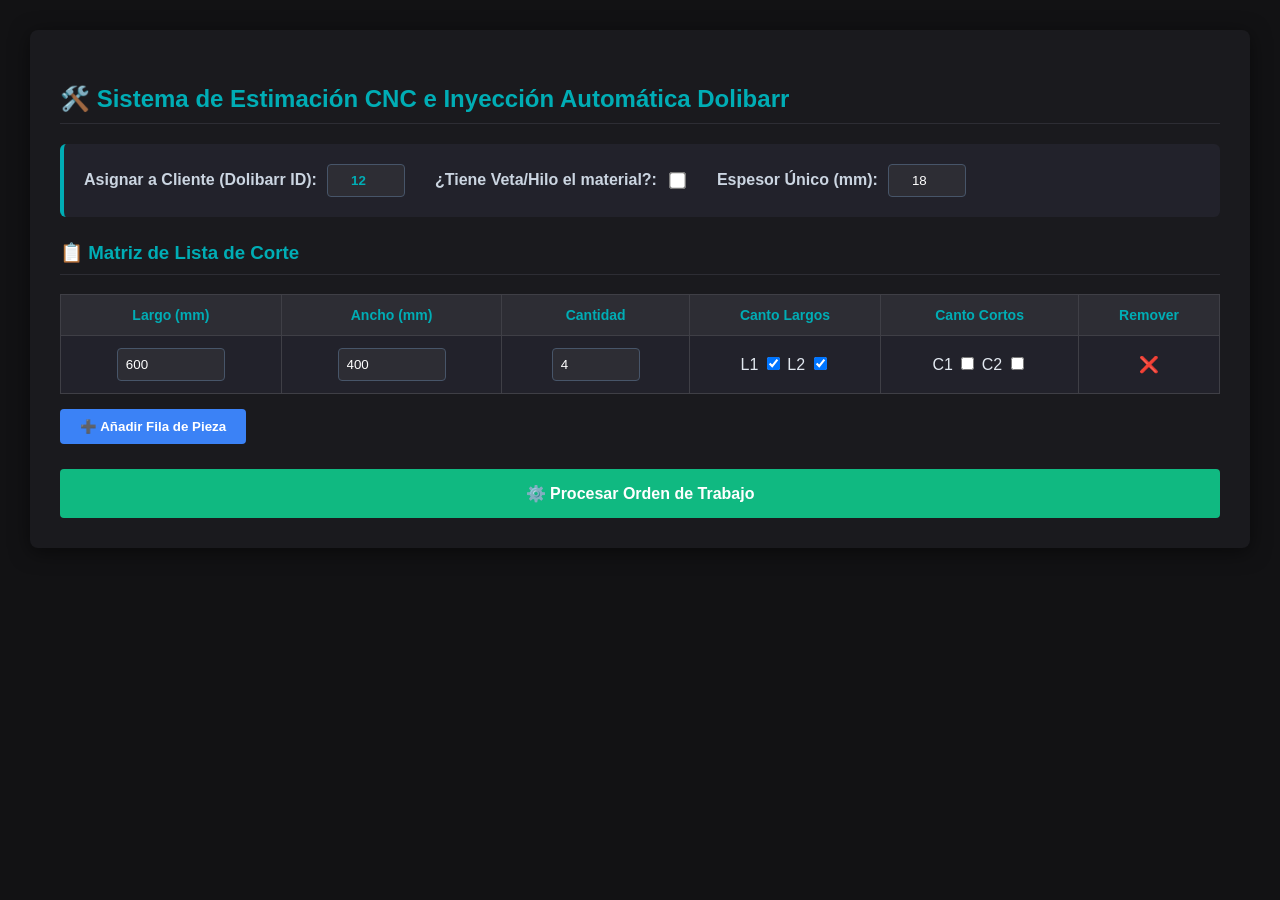
<file: input/form.html>
<!DOCTYPE html>
<html lang="es">
<head>
    <meta charset="UTF-8">
    <title>STUDIO HALSEN - Panel Operativo Integrado</title>
    <style>
        body { font-family: 'Segoe UI', Tahoma, Geneva, Verdana, sans-serif; margin: 30px; background-color: #121214; color: #e2e8f0; }
        .container { max-width: 1200px; background: #1a1a1e; padding: 30px; border-radius: 8px; box-shadow: 0 4px 20px rgba(0,0,0,0.5); margin: auto; }
        h2, h3, h4 { color: #00adb5; border-bottom: 1px solid #2d2d34; padding-bottom: 10px; margin-top: 25px; }
        .global-settings { background: #22222b; padding: 20px; border-radius: 6px; margin-bottom: 25px; display: flex; gap: 30px; flex-wrap: wrap; align-items: center; border-left: 4px solid #00adb5; }
        .form-group-inline { display: flex; align-items: center; gap: 10px; }
        .form-group-inline label { font-weight: bold; color: #cbd5e1; }
        input[type="number"], select, input[type="text"] { background: #2d2d34; border: 1px solid #475569; border-radius: 4px; color: #fff; padding: 8px; }
        table { width: 100%; border-collapse: collapse; margin-top: 15px; background: #22222b; }
        th, td { border: 1px solid #3f3f46; padding: 12px; text-align: center; }
        th { background-color: #2d2d34; color: #00adb5; font-size: 14px; }
        .btn { background-color: #00adb5; color: #121214; padding: 10px 20px; border: none; border-radius: 4px; cursor: pointer; font-weight: bold; transition: 0.2s; }
        .btn:hover { background-color: #008f95; }
        .btn-add { background-color: #3b82f6; color: white; margin-top: 15px; }
        .btn-submit { background-color: #10b981; color: white; width: 100%; padding: 15px; font-size: 16px; margin-top: 25px; }
        .btn-submit:hover { background-color: #059669; }
        .btn-download { background-color: #f59e0b; color: white; text-decoration: none; border-radius: 4px; font-size: 14px; padding: 8px 15px; display: inline-block; font-weight: bold; }
        .btn-erp { background-color: #8b5cf6; color: white; padding: 12px 25px; font-size: 15px; margin-top: 15px; width: 100%; }
        .btn-erp:hover { background-color: #7c3aed; }
        
        .grid-outputs { display: flex; gap: 20px; margin-top: 20px; }
        .output-box { background: #22222b; padding: 20px; border-radius: 6px; flex: 1; border: 1px solid #2d2d34; }
        .output-panel { display: none; }
    </style>
</head>
<body>

<div class="container">
    <h2>🛠️ Sistema de Estimación CNC e Inyección Automática Dolibarr</h2>
    
    <div class="global-settings">
        <div class="form-group-inline">
            <label for="global_socid">Asignar a Cliente (Dolibarr ID):</label>
            <input type="number" id="global_socid" value="12" style="width: 60px; text-align: center; font-weight: bold; color: #00adb5;">
        </div>
        <div class="form-group-inline">
            <label for="global_grain">¿Tiene Veta/Hilo el material?:</label>
            <input type="checkbox" id="global_grain" style="transform: scale(1.3); cursor: pointer;">
        </div>
        <div class="form-group-inline">
            <label for="global_thickness">Espesor Único (mm):</label>
            <input type="number" id="global_thickness" value="18" style="width: 60px; text-align: center;">
        </div>
    </div>

    <h3>📋 Matriz de Lista de Corte</h3>
    <table id="cutting-table">
        <thead>
            <tr>
                <th>Largo (mm)</th>
                <th>Ancho (mm)</th>
                <th>Cantidad</th>
                <th>Canto Largos</th>
                <th>Canto Cortos</th>
                <th>Remover</th>
            </tr>
        </thead>
        <tbody id="table-body">
            <tr class="item-row">
                <td><input type="number" class="length_mm" min="10" max="2400" value="600" style="width:90px;"></td>
                <td><input type="number" class="width_mm" min="10" max="1200" value="400" style="width:90px;"></td>
                <td><input type="number" class="quantity" min="1" value="4" style="width:70px;"></td>
                <td>
                    L1 <input type="checkbox" class="edge_l1" checked> 
                    L2 <input type="checkbox" class="edge_l2" checked>
                </td>
                <td>
                    C1 <input type="checkbox" class="edge_c1"> 
                    C2 <input type="checkbox" class="edge_c2">
                </td>
                <td><button type="button" onclick="removeRow(this)" style="color:#ef4444; border:none; background:none; cursor:pointer; font-weight:bold; font-size:16px;">❌</button></td>
            </tr>
        </tbody>
    </table>
    
    <button type="button" class="btn btn-add" onclick="addRow()">➕ Añadir Fila de Pieza</button>
    <button type="button" class="btn btn-submit" onclick="executeWorkshopCalculations()">⚙️ Procesar Orden de Trabajo</button>

    <div class="output-panel" id="result-section">
        
        <div class="grid-outputs">
            <div class="output-box" style="border-top: 4px solid #00adb5;">
                <h4>Métricas Técnicas Consolidadas</h4>
                <p>Tableros Estimados: <strong id="res-sheets" style="color:#00adb5; font-size:18px;">0 pzas</strong></p>
                <p>Tiempo de Corte Puro: <strong id="res-net-time">0</strong> mins</p>
                <p>Overhead Z/Aire (30% G00): <strong id="res-g00-time">0</strong> mins</p>
                <p>Tiempo Total de Máquina: <strong id="res-total-time">0</strong> mins</p>
                <p>Metraje de Canto Requerido: <strong id="res-edge-meters">0</strong> ml</p>
            </div>
            
            <div class="output-box" style="border-top: 4px solid #f59e0b;">
                <h4>Automatización e Integraciones Exteriores</h4>
                <p>1. Descarga la configuración de piezas para tu script de Python en Fusion 360:</p>
                <a id="csv-download-btn" class="btn btn-download" href="#" download>💾 Descargar Lista de Corte (.CSV)</a>
                
                <p style="margin-top: 15px;">2. Empuja el presupuesto de maquinado y canteado directo a tu servidor:</p>
                <button type="button" class="btn btn-erp" onclick="injectDirectToDolibarr()">⚡ Crear Presupuesto en Dolibarr</button>
            </div>
        </div>
    </div>
</div>

<script>
    // Variables globales para almacenar los datos calculados temporalmente
    let calculatedPayloadForDolibarr = null;

    function addRow() {
        const tbody = document.getElementById('table-body');
        const newRow = tbody.rows[0].cloneNode(true);
        newRow.querySelector('.quantity').value = 1;
        tbody.appendChild(newRow);
    }

    function removeRow(button) {
        const tbody = document.getElementById('table-body');
        if (tbody.rows.length > 1) { button.closest('tr').remove(); }
    }

    function executeWorkshopCalculations() {
        const rows = document.querySelectorAll('.item-row');
        
        const FEED_RATE = 6000;
        const EFFICIENCY = 0.75;
        const EFFECTIVE_FEED_RATE = FEED_RATE * EFFICIENCY; // 4500 mm/min
        const G00_OVERHEAD_MULTIPLIER = 0.30; 
        
        const CNC_MINUTE_RATE = 10.00;
        const EDGEBANDING_METER_RATE = 11.50;
        const CAM_FEE_PER_BLOCK = 75.00;
        const NESTING_GAP = 8;
        const SHEET_DEAD_ZONE = 10;
        const USABLE_SHEET_AREA = 1200 * 2420; 
        
        const INITIAL_SETUP_TIME = 10.0;
        const SHEET_CHANGE_INTERVAL = 4.0;

        const socid = document.getElementById('global_socid').value;
        const hasGrain = document.getElementById('global_grain').checked;
        const thickness = document.getElementById('global_thickness').value;
        const wasteMultiplier = hasGrain ? 0.25 : 0.10;

        let totalCutLengthAllItems = 0;
        let totalBandedLengthAllItems = 0;
        let totalNetAreaRequired = 0;
        let hasAnyBanding = false;

        let csvRows = [["Largo", "Ancho", "Cantidad", "Espesor", "Canto_L1", "Canto_L2", "Canto_C1", "Canto_C2"]];

        for (let i = 0; i < rows.length; i++) {
            let row = rows[i];
            let length = parseInt(row.querySelector('.length_mm').value);
            let width = parseInt(row.querySelector('.width_mm').value);
            let qty = parseInt(row.querySelector('.quantity').value);

            if (length > 2400 || width > 1200) {
                alert(`Error: Fila ${i+1} excede las dimensiones máximas (2400x1200).`);
                return;
            }

            let l1 = row.querySelector('.edge_l1').checked;
            let l2 = row.querySelector('.edge_l2').checked;
            let c1 = row.querySelector('.edge_c1').checked;
            let c2 = row.querySelector('.edge_c2').checked;

            let piecePerimeter = 2 * (length + width);
            totalCutLengthAllItems += (piecePerimeter * qty);

            let bufferedArea = (length + NESTING_GAP) * (width + NESTING_GAP);
            totalNetAreaRequired += (bufferedArea * qty);

            let pieceBandedLength = 0;
            if (l1) { pieceBandedLength += (length + 50.8); hasAnyBanding = true; }
            if (l2) { pieceBandedLength += (length + 50.8); hasAnyBanding = true; }
            if (c1) { pieceBandedLength += (width + 50.8); hasAnyBanding = true; }
            if (c2) { pieceBandedLength += (width + 50.8); hasAnyBanding = true; }
            totalBandedLengthAllItems += (pieceBandedLength * qty);

            csvRows.push([length, width, qty, thickness, l1?1:0, l2?1:0, c1?1:0, c2?1:0]);
        }

        let factoredArea = totalNetAreaRequired * (1 + wasteMultiplier);
        let totalProjectSheets = Math.ceil(factoredArea / USABLE_SHEET_AREA);
        if (totalProjectSheets === 0 && totalNetAreaRequired > 0) totalProjectSheets = 1;

        let netCuttingTimeMinutes = totalCutLengthAllItems / EFFECTIVE_FEED_RATE;
        let g00OverheadMinutes = netCuttingTimeMinutes * G00_OVERHEAD_MULTIPLIER;
        let sheetChangeOverhead = totalProjectSheets > 1 ? (totalProjectSheets - 1) * SHEET_CHANGE_INTERVAL : 0;
        
        let totalMachineRuntimeMinutes = INITIAL_SETUP_TIME + netCuttingTimeMinutes + g00OverheadMinutes + sheetChangeOverhead;
        let cncExecutionCost = totalMachineRuntimeMinutes * CNC_MINUTE_RATE;

        let camProgrammingBlocks = Math.ceil(totalProjectSheets / 3);
        let totalCamFee = camProgrammingBlocks * CAM_FEE_PER_BLOCK;
        
        let totalCncServiceCost = cncExecutionCost + totalCamFee;
        let totalProjectEdgebandingMeters = hasAnyBanding ? (totalBandedLengthAllItems + 3000) / 1000 : 0;
        let edgebandingCost = totalProjectEdgebandingMeters * EDGEBANDING_METER_RATE;

        // Despliegue en Interfaz
        document.getElementById('res-sheets').innerText = `${totalProjectSheets} pza(s)`;
        document.getElementById('res-net-time').innerText = netCuttingTimeMinutes.toFixed(2);
        document.getElementById('res-g00-time').innerText = g00OverheadMinutes.toFixed(2);
        document.getElementById('res-total-time').innerText = totalMachineRuntimeMinutes.toFixed(2);
        document.getElementById('res-edge-meters').innerText = totalProjectEdgebandingMeters.toFixed(2);

        // Armar el Objeto estructurado para enviar a Dolibarr
        let doliCncDesc = `Servicio habilitado y corte router CNC para panel de ${thickness}mm (${hasGrain ? 'Con Veta' : 'Color Liso'}). Incluye: ${totalProjectSheets} tablero(s), setup inicial, ${camProgrammingBlocks} bloques CAM y ${totalMachineRuntimeMinutes.toFixed(1)} min de ejecución (Corte + G00).`;
        let doliEdgeDesc = `Servicio de aplicación y refinado mecánico de canto neumático continuo para panel de ${thickness}mm. Incluye: Calibración de estación + ${totalProjectEdgebandingMeters.toFixed(2)} metros lineales aplicados.`;

        calculatedPayloadForDolibarr = {
            "socid": socid,
            "date": Math.floor(Date.now() / 1000), // Timestamp actual dinámico
            "cond_reglement_id": "8", 
            "mode_reglement_id": "2",
            "shipping_method_id": "2",
            "multicurrency_code": "MXN",
            "note_private": "Cotización automatizada generada desde la terminal local del taller.",
            "lines": [
                {
                    "product_type": "0",
                    "qty": "1",
                    "tva_tx": "16.0000",
                    "subprice": totalCncServiceCost.toFixed(2),
                    "desc": doliCncDesc
                }
            ]
        };

        // Si el cliente requiere enchapado, se inyecta la segunda línea
        if (totalProjectEdgebandingMeters > 0) {
            calculatedPayloadForDolibarr.lines.push({
                "product_type": "0",
                "qty": "1",
                "tva_tx": "16.0000",
                "subprice": edgebandingCost.toFixed(2),
                "desc": doliEdgeDesc
            });
        }

        // Configurar Botón CSV
        let csvContent = "data:text/csv;charset=utf-8," + csvRows.map(e => e.join(",")).join("\n");
        let downloadBtn = document.getElementById('csv-download-btn');
        downloadBtn.setAttribute("href", encodeURI(csvContent));
        downloadBtn.setAttribute("download", `lista_corte_${thickness}mm.csv`);

        document.getElementById('result-section').style.display = 'block';
    }

    async function injectDirectToDolibarr() {
        if (!calculatedPayloadForDolibarr) return;

        const API_URL = "http://100.124.128.95:3030/api/index.php/proposals?api_key=dY9Mdxpb4As3X10Mm6HZcPU1693gbVLf";

        try {
            const response = await fetch(API_URL, {
                method: 'POST',
                headers: { 'Content-Type': 'application/json' },
                body: JSON.stringify(calculatedPayloadForDolibarr)
            });

            if (response.ok) {
                const newProposalId = await response.json();
                alert(`¡Presupuesto inyectado con éxito! Creado bajo el ID #${newProposalId} en Dolibarr.`);
            } else {
                const errLog = await response.text();
                alert(`Error de validación en Dolibarr: ${errLog}`);
            }
        } catch (error) {
            console.error(error);
            alert("No se pudo conectar con el servidor de la API de Dolibarr.");
        }
    }
</script>

</body>
</html>
</file>
